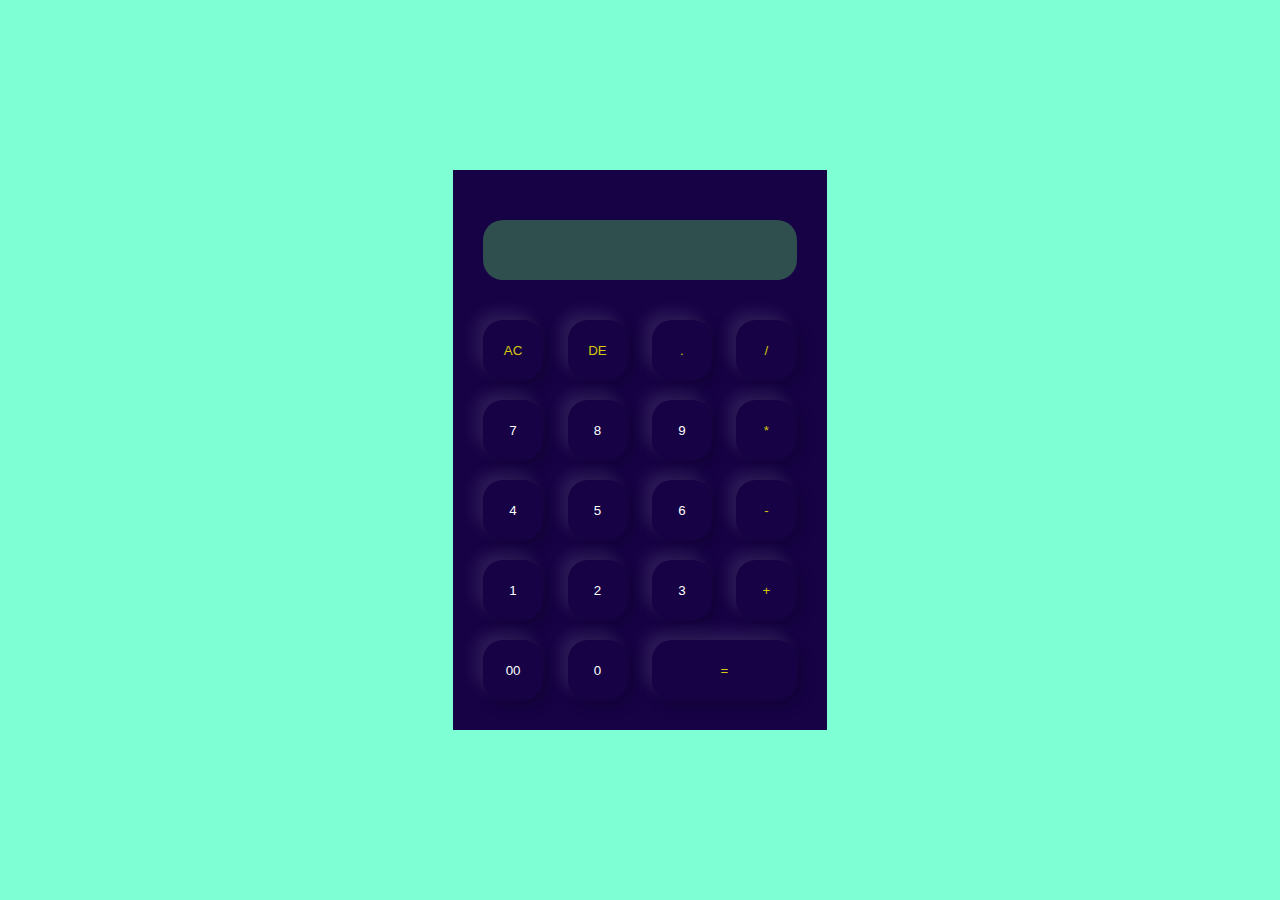
<file: index.html>
<!DOCTYPE html>
<html lang="en">
<head>
    <meta charset="UTF-8">
    <meta name="viewport" content="width= initial-scale=1.0">
    <title>calculator</title>
    <link rel="stylesheet" href="first.css">
</head>
<body>
    <div class="container">
      <div class="calculator">
        <form>
            <div class="display">
                <input type="text" name="display">
            </div>
            <div >
                <input type="button" value="AC" onclick="display.value=''" class="operator">
                <input type="button" value="DE" onclick="display.value= display.value.toString().slice(0,-1)" class="operator">
                <input type="button" value="." onclick="display.value+='.'" class="operator">
                <input type="button" value="/" onclick="display.value+='/'" class="operator">
            </div>
            <div>
                 <input type="button" value="7" onclick="display.value+= '7'">
                 <input type="button" value="8" onclick="display.value+= '8'">
                 <input type="button" value="9"  onclick="display.value+= '9'">
                 <input type="button" value="*" onclick="display.value+= '*'" class="operator">
            </div>
            <div>
                <input type="button" value="4" onclick="display.value+= '4'">
                <input type="button" value="5" onclick="display.value+= '5'">
                <input type="button" value="6" onclick="display.value+= '6'">
                <input type="button" value="-" onclick="display.value+= '-'" class="operator">
            </div>
            <div>
                <input type="button" value="1" onclick="display.value+= '1'">
                <input type="button" value="2" onclick="display.value+= '2'">
                <input type="button" value="3" onclick="display.value+= '3'">
                <input type="button" value="+" onclick="display.value+= '+'" class="operator">
            </div>
            <div>
                <input type="button" value="00" onclick="display.value+='00'">
                <input type="button" value="0" onclick="display.value+='0'">
                <input type="button" value="=" onclick="display.value = eval(display.value)"  class="equal operator">
                
            </div>
        </form>
      </div>
    </div>
    
</body>
</html>
</file>
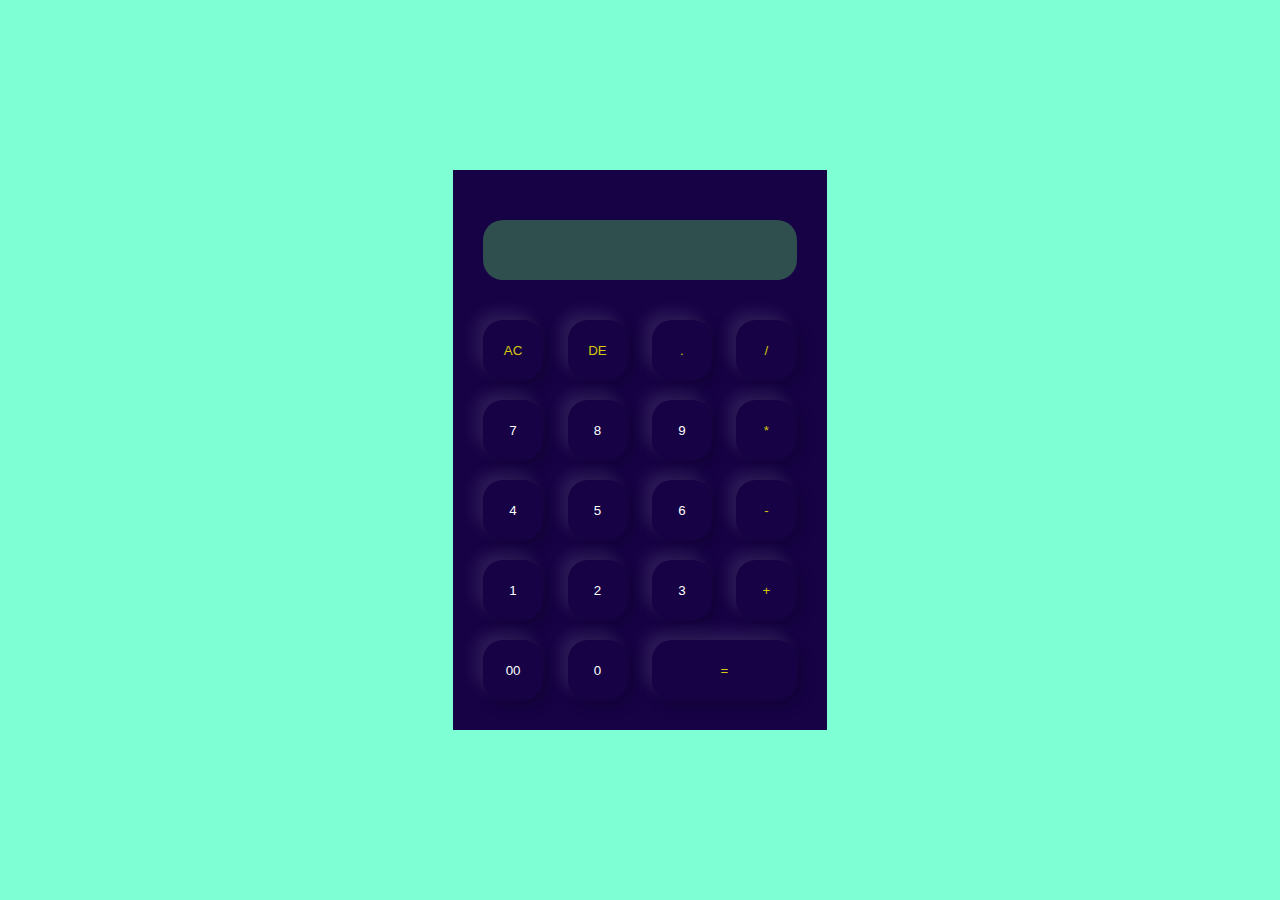
<file: calci.html>
<!DOCTYPE html>
<html lang="en">
<head>
    <meta charset="UTF-8">
    <meta name="viewport" content="width= initial-scale=1.0">
    <title>calculator</title>
    <link rel="stylesheet" href="first.css">
</head>
<body>
    <div class="container">
      <div class="calculator">
        <form>
            <div class="display">
                <input type="text" name="display">
            </div>
            <div >
                <input type="button" value="AC" onclick="display.value=''" class="operator">
                <input type="button" value="DE" onclick="display.value= display.value.toString().slice(0,-1)" class="operator">
                <input type="button" value="." onclick="display.value+='.'" class="operator">
                <input type="button" value="/" onclick="display.value+='/'" class="operator">
            </div>
            <div>
                 <input type="button" value="7" onclick="display.value+= '7'">
                 <input type="button" value="8" onclick="display.value+= '8'">
                 <input type="button" value="9"  onclick="display.value+= '9'">
                 <input type="button" value="*" onclick="display.value+= '*'" class="operator">
            </div>
            <div>
                <input type="button" value="4" onclick="display.value+= '4'">
                <input type="button" value="5" onclick="display.value+= '5'">
                <input type="button" value="6" onclick="display.value+= '6'">
                <input type="button" value="-" onclick="display.value+= '-'" class="operator">
            </div>
            <div>
                <input type="button" value="1" onclick="display.value+= '1'">
                <input type="button" value="2" onclick="display.value+= '2'">
                <input type="button" value="3" onclick="display.value+= '3'">
                <input type="button" value="+" onclick="display.value+= '+'" class="operator">
            </div>
            <div>
                <input type="button" value="00" onclick="display.value+='00'">
                <input type="button" value="0" onclick="display.value+='0'">
                <input type="button" value="=" onclick="display.value = eval(display.value)"  class="equal operator">
                
            </div>
        </form>
      </div>
    </div>
    
</body>
</html>
</file>
<file: first.css>
*
{
    margin: 0;
    padding: 0;
    font-family: 'Poppins', sans-serif;
    box-sizing: border-box;
}
.container
{
    width: 100%;
    height: 100vh;
    background-color: aquamarine;
    display: flex;
    align-items: center;
    justify-content: center;
}
.calculator
{
    background-color: rgb(22, 2, 69);
    padding: 20px;
     
}
.calculator form input
{
    border: 0;
    outline: 0;
    width: 60px;
    height: 60px;
    border-radius: 20px;
    box-shadow: -8px -8px 15px rgba(255, 255, 255, 0.1), 5px 5px 15px rgba(0,0,0,0.2);
    background: transparent;
    color: #fff;
    cursor:pointer;
    margin: 10px;
}
form .display
{
    display: flex;
    justify-content: flex-end;
    margin: 20px 0;
}
form .display input
{
    text-align: right;
    flex: 1;
    font-size: 45px;
    box-shadow: none;
    background-color: darkslategrey;

}
form input.equal
{
     width: 145px;
}
form input.operator
{
    color: #d6c90d;
}
</file>
